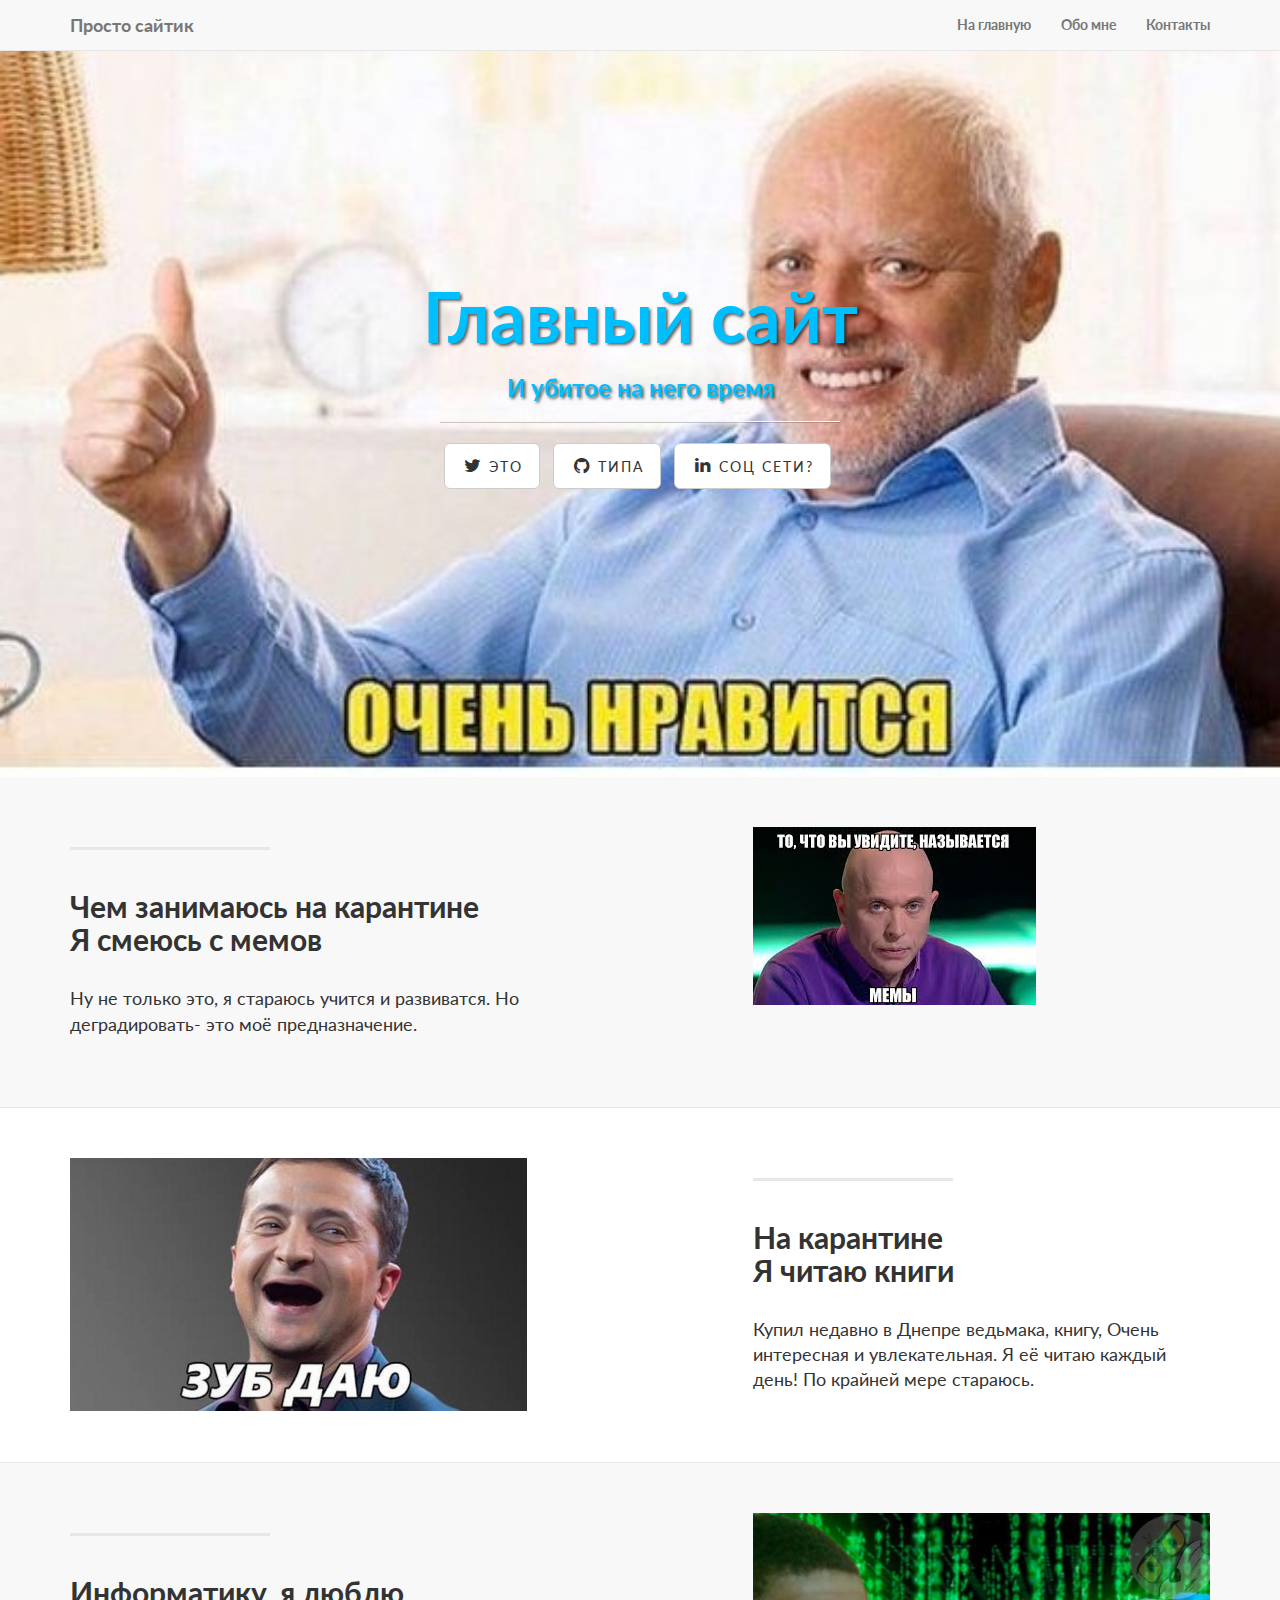
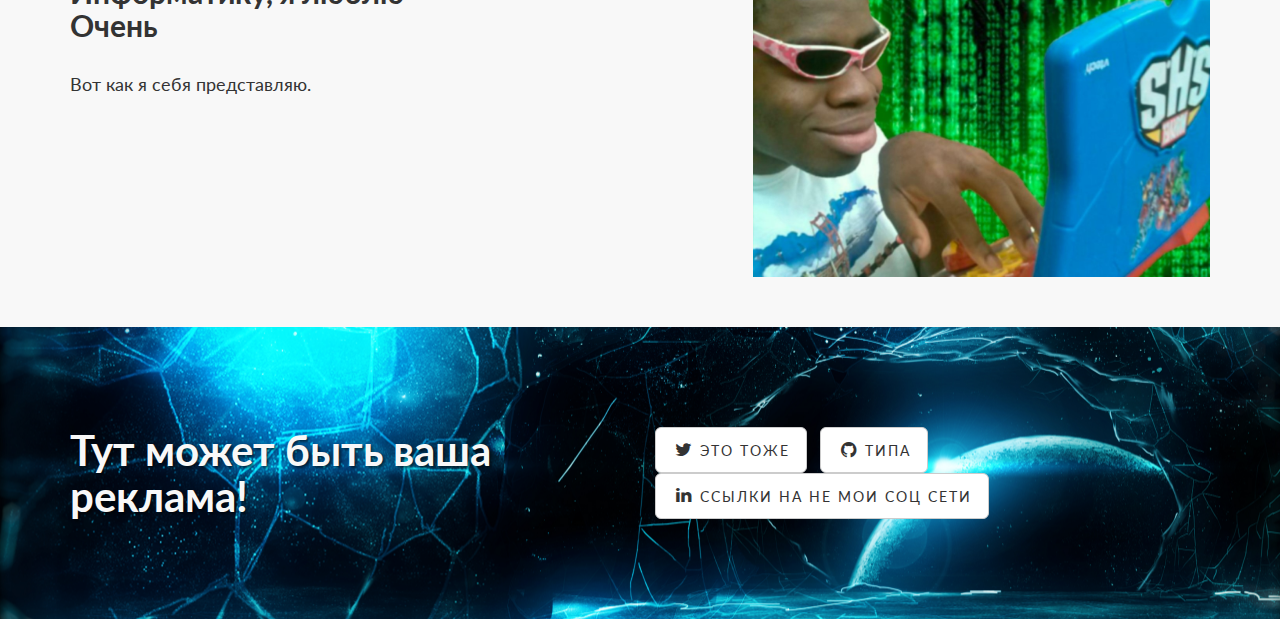
<file: Повхан Анрейю10-Б.Сайт. Контрольная работа.Инфор/index.html>
<!DOCTYPE html>
<html lang="ru">

<head>

    <meta charset="utf-8">
    <meta http-equiv="X-UA-Compatible" content="IE=edge">
    <meta name="viewport" content="width=device-width, initial-scale=1">
    <meta name="description" content="">
    <meta name="author" content="">

    <title>Просто школа - Просто надоела</title>

    <link href="css/bootstrap.min.css" rel="stylesheet">
    <link href="css/landing-page.css" rel="stylesheet">
    <link href="font-awesome-4.1.0/css/font-awesome.min.css" rel="stylesheet" type="text/css">
    <link href="http://fonts.googleapis.com/css?family=Lato:300,400,700,300italic,400italic,700italic" rel="stylesheet" type="text/css">
</head>

<body>

    <nav class="navbar navbar-default navbar-fixed-top" role="navigation">
        <div class="container">
            <div class="navbar-header">
                <button type="button" class="navbar-toggle" data-toggle="collapse" data-target="#bs-example-navbar-collapse-1">
                    <span class="sr-only">Навигация</span>
                    <span class="icon-bar"></span>
                    <span class="icon-bar"></span>
                    <span class="icon-bar"></span>
                </button>
                <a class="navbar-brand" href="#">Просто сайтик</a>
            </div>
            <div class="collapse navbar-collapse" id="bs-example-navbar-collapse-1">
                <ul class="nav navbar-nav navbar-right">
                    <li>
                        <a href="index.html">На главную </a>
                    </li>
                    <li>
                        <a href="about me.html">Обо мне</a>
                    </li>
                    <li>
                        <a href="Conta.html">Контакты</a>
                    </li>
                </ul>
            </div>
        </div>
    </nav>

    <div class="intro-header">

        <div class="container">

            <div class="row">
                <div class="col-lg-12">
                    <div class="intro-message">
                        <h1>Главный сайт</h1>
                        <h3>И убитое на него время</h3>
                        <hr class="intro-divider">
                        <ul class="list-inline intro-social-buttons">
                            <li>
                                <a href="https://twitter.com/SBootstrap" class="btn btn-default btn-lg"><i class="fa fa-twitter fa-fw"></i> <span class="network-name">Это </span></a>
                            </li>
                            <li>
                                <a href="https://github.com/IronSummitMedia/startbootstrap" class="btn btn-default btn-lg"><i class="fa fa-github fa-fw"></i> <span class="network-name">Типа</span></a>
                            </li>
                            <li>
                                <a href="#" class="btn btn-default btn-lg"><i class="fa fa-linkedin fa-fw"></i> <span class="network-name">Соц сети?</span></a>
                            </li>
                        </ul>
                    </div>
                </div>
            </div>

        </div>
    </div>

    <div class="content-section-a">

        <div class="container">

            <div class="row">
                <div class="col-lg-5 col-sm-6">
                    <hr class="section-heading-spacer">
                    <div class="clearfix"></div>
                    <h2 class="section-heading">Чем занимаюсь на карантине<br>Я смеюсь с мемов</h2>
                    <p class="lead">Ну не только это, я стараюсь учится и развиватся. Но деградировать- это моё предназначение.</p>
                </div>
                <div class="col-lg-5 col-lg-offset-2 col-sm-6">
                    <img class="img-responsive" src="img/ipad.png" alt="">
                </div>
            </div>

        </div>

    </div>

    <div class="content-section-b">

        <div class="container">

            <div class="row">
                <div class="col-lg-5 col-lg-offset-1 col-sm-push-6  col-sm-6">
                    <hr class="section-heading-spacer">
                    <div class="clearfix"></div>
                    <h2 class="section-heading">На карантине <br>Я читаю книги</h2>
                    <p class="lead">Купил недавно в Днепре ведьмака, книгу, Очень интересная и увлекательная. Я её читаю каждый день! По крайней мере стараюсь.</p>
                </div>
                <div class="col-lg-5 col-sm-pull-6  col-sm-6">
                    <img class="img-responsive" src="img/dog.png" alt="">
                </div>
            </div>

        </div>

    </div>

    <div class="content-section-a">

        <div class="container">

            <div class="row">
                <div class="col-lg-5 col-sm-6">
                    <hr class="section-heading-spacer">
                    <div class="clearfix"></div>
                    <h2 class="section-heading">Информатику, я люблю<br>Очень</h2>
                    <p class="lead">Вот как я себя представляю.</p>
                </div>
                <div class="col-lg-5 col-lg-offset-2 col-sm-6">
                    <img class="img-responsive" src="img/phones.png" alt="">
                </div>
            </div>

        </div>

    </div>

    <div class="banner">

        <div class="container">

            <div class="row">
                <div class="col-lg-6">
                    <h2>Тут может быть ваша реклама!</h2>
                </div>
                <div class="col-lg-6">
                    <ul class="list-inline banner-social-buttons">
                        <li>
                            <a href="https://twitter.com/SBootstrap" class="btn btn-default btn-lg"><i class="fa fa-twitter fa-fw"></i> <span class="network-name">Это тоже </span></a>
                        </li>
                        <li>
                            <a href="https://github.com/IronSummitMedia/startbootstrap" class="btn btn-default btn-lg"><i class="fa fa-github fa-fw"></i> <span class="network-name">Типа </span></a>
                        </li>
                        <li>
                            <a href="#" class="btn btn-default btn-lg"><i class="fa fa-linkedin fa-fw"></i> <span class="network-name">Ссылки на не мои соц сети </span></a>
                        </li>
                    </ul>
                </div>
            </div>

        </div>

    </div>



    <script src="js/jquery-1.11.0.js"></script>

    <script src="js/bootstrap.min.js"></script>

</body>

</html>
</file>
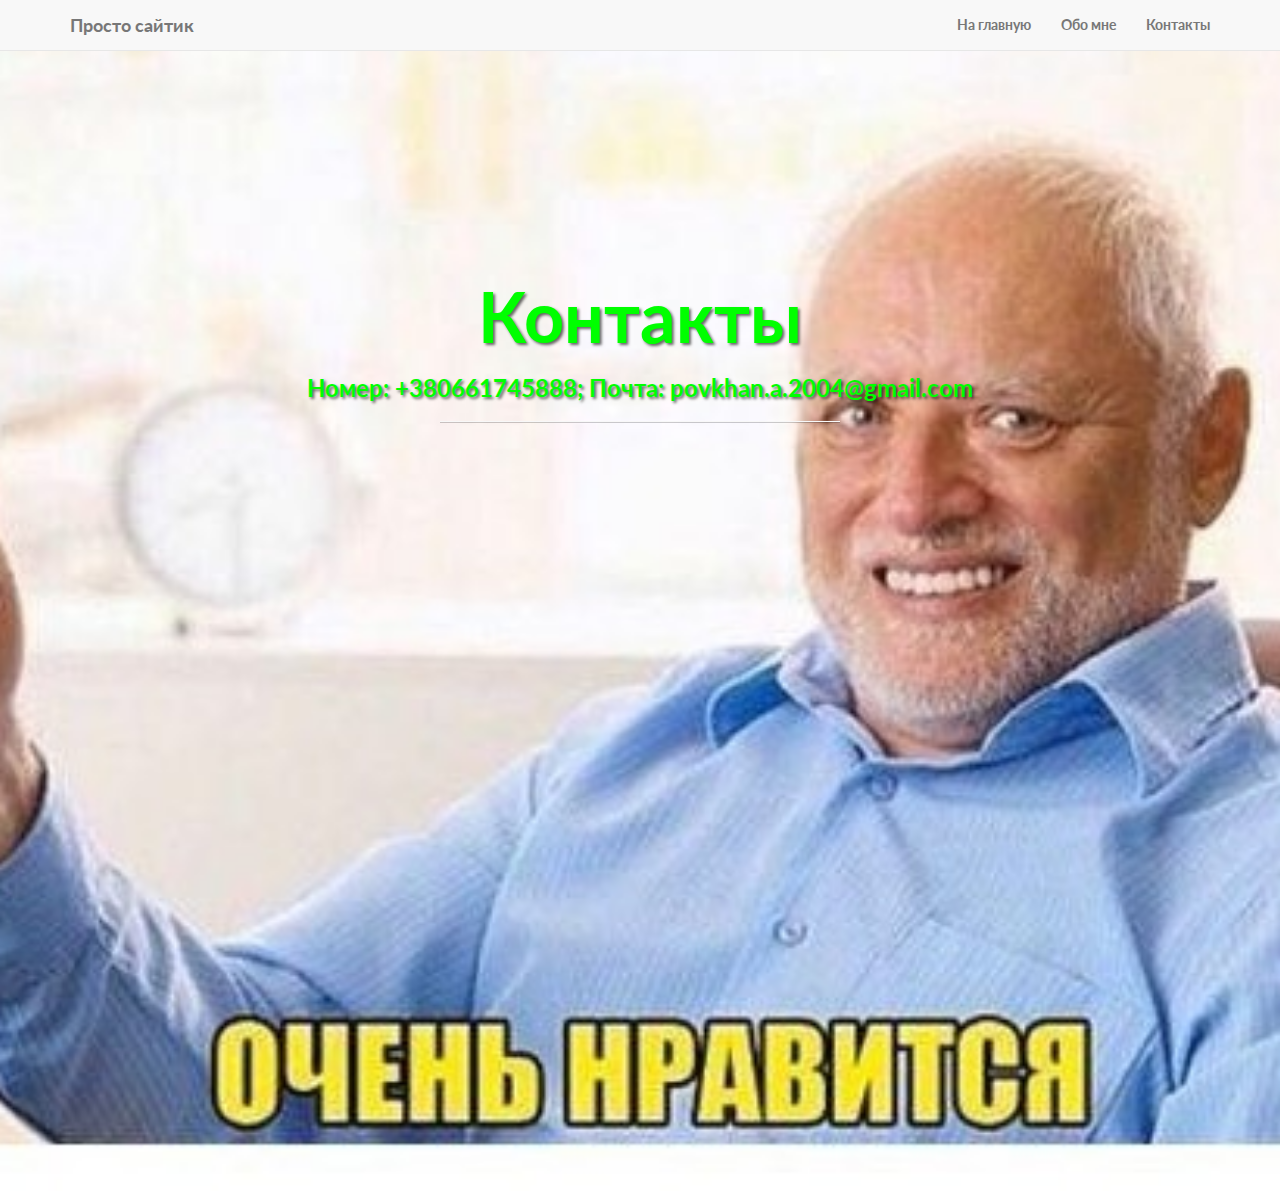
<file: Повхан Анрейю10-Б.Сайт. Контрольная работа.Инфор/Conta.html>
<!DOCTYPE html>
<html lang="ru">

<head>

    <meta charset="utf-8">
    <meta http-equiv="X-UA-Compatible" content="IE=edge">
    <meta name="viewport" content="width=device-width, initial-scale=1">
    <meta name="description" content="">
    <meta name="author" content="">

    <title>Просто школа - Просто надоела</title>

    <link href="css/bootstrap.min.css" rel="stylesheet">
    <link href="css/landing-page.css" rel="stylesheet">
    <link href="font-awesome-4.1.0/css/font-awesome.min.css" rel="stylesheet" type="text/css">
    <link href="http://fonts.googleapis.com/css?family=Lato:300,400,700,300italic,400italic,700italic" rel="stylesheet" type="text/css">
</head>

<body>

    <nav class="navbar navbar-default navbar-fixed-top" role="navigation">
        <div class="container">
            <div class="navbar-header">
                <button type="button" class="navbar-toggle" data-toggle="collapse" data-target="#bs-example-navbar-collapse-1">
                    <span class="sr-only">Навигация</span>
                    <span class="icon-bar"></span>
                    <span class="icon-bar"></span>
                    <span class="icon-bar"></span>
                </button>
                <a class="navbar-brand" href="#">Просто сайтик</a>
            </div>
            <div class="collapse navbar-collapse" id="bs-example-navbar-collapse-1">
                <ul class="nav navbar-nav navbar-right">
                    <li>
                        <a href="index.html">На главную </a>
                    </li>
                    <li>
                        <a href="about me.html">Обо мне</a>
                    </li>
                    <li>
                        <a href="Conta.html">Контакты</a>
                    </li>
                </ul>
            </div>
        </div>
    </nav>

    <div class="intro-heador">

        <div class="container">

            <div class="row">
                <div class="col-lg-12">
                    <div class="intro-message">
                        <h1>Контакты  </h1>
                        <h3>Номер: +380661745888; Почта: povkhan.a.2004@gmail.com</h3>
                        <hr class="intro-divider">
                        <ul class="list-inline intro-social-buttons">
                            <li>
                                <div class="col-md-8">
                   <iframe src="https://www.google.com/maps/embed?pb=!1m18!1m12!1m3!1d84399.89862578997!2d22.209597464076506!3d48.619473997458854!2m3!1f0!2f0!3f0!3m2!1i1024!2i768!4f13.1!3m3!1m2!1s0x473919b944b6e3d9%3A0xda6ae0130042a3c!2z0KPQttCz0L7RgNC-0LQsINCX0LDQutCw0YDQv9Cw0YLRgdC60LDRjyDQvtCx0LvQsNGB0YLRjA!5e0!3m2!1sru!2sua!4v1588783994152!5m2!1sru!2sua" width="600" height="450" frameborder="0" style="border:0;" allowfullscreen="" aria-hidden="false" tabindex="0"></iframe>
                </div>
</file>
<file: Повхан Анрейю10-Б.Сайт. Контрольная работа.Инфор/css/landing-page.css>
body,
html {
    width: 100%;
    height: 100%;
}

body,
h1,
h2,
h3,
h4,
h5,
h6 {
    font-family: "Lato","Helvetica Neue",Helvetica,Arial,sans-serif;
    font-weight: 700;
}

.lead {
    font-size: 18px;
    font-weight: 400;
}

.intro-header {
    padding-top: 50px; /* If you're making other pages, make sure there is 50px of padding to make sure the navbar doesn't overlap content! */
    padding-bottom: 50px;
    text-align: center;
    color: #00BFFF;
    background: url(../img/intro-bg.jpg) no-repeat center center;
    background-size: cover;
}
.intro-head {
    padding-top: 50px; /* If you're making other pages, make sure there is 50px of padding to make sure the navbar doesn't overlap content! */
    padding-bottom: 50px;
    text-align: center;
    color: #C71585;
    background: url(../img/intro-bg.jpg) no-repeat center center;
    background-size: cover;
}
.intro-heador {
    padding-top: 50px; /* If you're making other pages, make sure there is 50px of padding to make sure the navbar doesn't overlap content! */
    padding-bottom: 50px;
    text-align: center;
    color:#00FF00 ;
    background: url(../img/intro-bg.jpg) no-repeat center center;
    background-size: cover;
}

.intro-message {
    position: relative;
    padding-top: 20%;
    padding-bottom: 20%;
}

.intro-message > h1 {
    margin: 0;
    text-shadow: 2px 2px 3px rgba(0,0,0,0.6);
    font-size: 5em;
}

.intro-divider {
    width: 400px;
    border-top: 1px solid #f8f8f8;
    border-bottom: 1px solid rgba(0,0,0,0.2);
}

.intro-message > h3 {
    text-shadow: 2px 2px 3px rgba(0,0,0,0.6);
}

@media(max-width:767px) {
    .intro-message {
        padding-bottom: 15%;
    }

    .intro-message > h1 {
        font-size: 3em;
    }

    ul.intro-social-buttons > li {
        display: block;
        margin-bottom: 20px;
        padding: 0;
    }

    ul.intro-social-buttons > li:last-child {
        margin-bottom: 0;
    }

    .intro-divider {
        width: 100%;
    }
}

.network-name {
    text-transform: uppercase;
    font-size: 14px;
    font-weight: 400;
    letter-spacing: 2px;
}

.content-section-a {
    padding: 50px 0;
    background-color: #f8f8f8;
}

.content-section-b {
    padding: 50px 0;
    border-top: 1px solid #e7e7e7;
    border-bottom: 1px solid #e7e7e7;
}

.section-heading {
    margin-bottom: 30px;
}

.section-heading-spacer {
    float: left;
    width: 200px;
    border-top: 3px solid #e7e7e7;
}

.banner {
    padding: 100px 0;
    color: #f8f8f8;
    background: url(../img/banner-bg.jpg) no-repeat center center;
    background-size: cover;
}

.banner h2 {
    margin: 0;
    text-shadow: 2px 2px 3px rgba(0,0,0,0.6);
    font-size: 3em;
}

.banner ul {
    margin-bottom: 0;
}

.banner-social-buttons {
    float: right;
    margin-top: 0;
}

@media(max-width:1199px) {
    ul.banner-social-buttons {
        float: left;
        margin-top: 15px;
    }
}

@media(max-width:767px) {
    .banner h2 {
        margin: 0;
        text-shadow: 2px 2px 3px rgba(0,0,0,0.6);
        font-size: 3em;
    }

    ul.banner-social-buttons > li {
        display: block;
        margin-bottom: 20px;
        padding: 0;
    }

    ul.banner-social-buttons > li:last-child {
        margin-bottom: 0;
    }
}

footer {
    padding: 50px 0;
    background-color: #f8f8f8;
}

p.copyright {
    margin: 15px 0 0;
}
</file>
